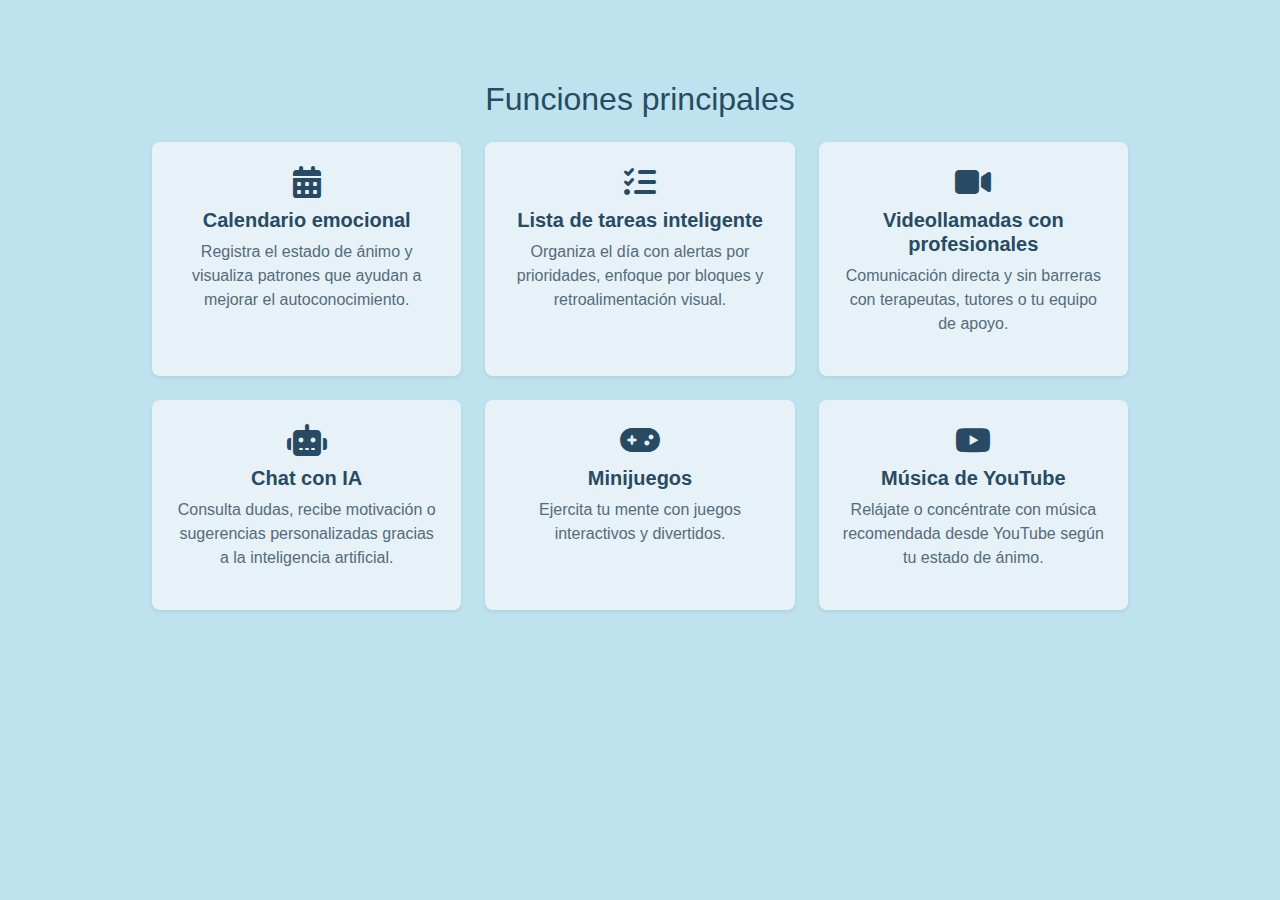
<file: Funciones/index.html>
<!DOCTYPE html>
<html lang="es">

<head>
    <meta charset="UTF-8" />
    <meta name="viewport" content="width=device-width, initial-scale=1.0" />
    <link rel="stylesheet" href="https://cdnjs.cloudflare.com/ajax/libs/font-awesome/6.4.0/css/all.min.css" />
    <link href="https://cdn.jsdelivr.net/npm/bootstrap@5.3.2/dist/css/bootstrap.min.css" rel="stylesheet" />
    <title>Funciones Principales</title>
    <style>
        body {
            background-color: #BEE3EE;
            font-family: 'Segoe UI', sans-serif;
            text-align: center;
        }

        h1,
        h2,
        h3,
        h4 {
            color: #284b63;
        }

        .section {
            padding: 80px 0;
        }

        .container {
            max-width: 1000px;
        }

        .card {
            border: none;
            transition: transform 0.3s ease, box-shadow 0.3s ease;
            cursor: pointer;
            background: #E6F2F8;
            box-shadow: 0 2px 6px rgba(40, 75, 99, 0.1);
            border-radius: 8px;
        }

        .card:hover {
            transform: scale(1.05);
            box-shadow: 0 12px 24px rgba(40, 75, 99, 0.25);
        }

        .card h5 {
            color: #284b63;
            font-weight: 600;
        }

        .card p {
            color: #556b7a;
        }

        .card-icon {
            font-size: 2rem;
            color: #284b63;
            margin-bottom: 10px;
        }
    </style>
</head>

<body>
    <!-- Funcionalidades destacadas -->
    <section class="section" id="funcionalidades">
        <div class="container">
            <h2 class="mb-4">Funciones principales</h2>
            <div class="row g-4">
                <div class="col-md-4">
                    <div class="card p-4 shadow-sm h-100" data-bs-toggle="modal" data-bs-target="#videoCalendario">
                        <i class="fa-solid fa-calendar-days card-icon"></i>
                        <h5>Calendario emocional</h5>
                        <p>Registra el estado de ánimo y visualiza patrones que ayudan a mejorar el autoconocimiento.
                        </p>
                    </div>
                </div>
                <div class="col-md-4">
                    <div class="card p-4 shadow-sm h-100" data-bs-toggle="modal" data-bs-target="#videoTareas">
                        <i class="fa-solid fa-list-check card-icon"></i>
                        <h5>Lista de tareas inteligente</h5>
                        <p>Organiza el día con alertas por prioridades, enfoque por bloques y retroalimentación visual.
                        </p>
                    </div>
                </div>
                <div class="col-md-4">
                    <div class="card p-4 shadow-sm h-100" data-bs-toggle="modal" data-bs-target="#videoVideollamadas">
                        <i class="fa-solid fa-video card-icon"></i>
                        <h5>Videollamadas con profesionales</h5>
                        <p>Comunicación directa y sin barreras con terapeutas, tutores o tu equipo de apoyo.</p>
                    </div>
                </div>
                <div class="col-md-4">
                    <div class="card p-4 shadow-sm h-100" data-bs-toggle="modal" data-bs-target="#videoIA">
                        <i class="fa-solid fa-robot card-icon"></i>
                        <h5>Chat con IA</h5>
                        <p>Consulta dudas, recibe motivación o sugerencias personalizadas gracias a la inteligencia
                            artificial.</p>
                    </div>
                </div>
                <div class="col-md-4">
                    <div class="card p-4 shadow-sm h-100" data-bs-toggle="modal" data-bs-target="#videoMinijuegos">
                        <i class="fa-solid fa-gamepad card-icon"></i>
                        <h5>Minijuegos</h5>
                        <p>Ejercita tu mente con juegos interactivos y divertidos.</p>
                    </div>
                </div>
                <!-- Música -->
                <div class="col-md-4">
                    <div class="card p-4 shadow-sm h-100" data-bs-toggle="modal" data-bs-target="#videoMusica">
                        <i class="fa-brands fa-youtube card-icon"></i>
                        <h5>Música de YouTube</h5>
                        <p>Relájate o concéntrate con música recomendada desde YouTube según tu estado de ánimo.</p>
                    </div>
                </div>
            </div>
        </div>
    </section>

    <!-- Modales -->

    <!-- Modal Calendario -->
    <div class="modal fade" id="videoCalendario" tabindex="-1" aria-labelledby="labelCalendario" aria-hidden="true">
        <div class="modal-dialog modal-lg modal-dialog-centered">
            <div class="modal-content">
                <div class="modal-header">
                    <h5 class="modal-title" id="labelCalendario">Demostración Calendario</h5>
                    <button type="button" class="btn-close" data-bs-dismiss="modal" aria-label="Cerrar"></button>
                </div>
                <div class="modal-body">
                    <video id="videoCalendarioPlayer" autoplay muted controls controls width="50%">
                        <source src="calendario.mp4" type="video/mp4">
                    </video>
                </div>
            </div>
        </div>
    </div>

    <!-- Modal Tareas -->
    <div class="modal fade" id="videoTareas" tabindex="-1" aria-labelledby="labelTareas" aria-hidden="true">
        <div class="modal-dialog modal-lg modal-dialog-centered">
            <div class="modal-content">
                <div class="modal-header">
                    <h5 class="modal-title" id="labelTareas">Demostración Lista de Tareas</h5>
                    <button type="button" class="btn-close" data-bs-dismiss="modal" aria-label="Cerrar"></button>
                </div>
                <div class="modal-body">
                    <video id="videoCalendarioPlayer" autoplay muted controls controls width="50%">
                        <source src="tareas.mp4" type="video/mp4">
                    </video>
                </div>
            </div>
        </div>
    </div>

    <!-- Modal Chat IA -->
    <!-- Modal Chat IA -->
<div class="modal fade" id="videoIA" tabindex="-1" aria-labelledby="labelIA" aria-hidden="true">
  <div class="modal-dialog modal-lg modal-dialog-centered">
    <div class="modal-content">
      <div class="modal-header">
        <h5 class="modal-title" id="labelIA">Demostración Chat con IA</h5>
        <button type="button" class="btn-close" data-bs-dismiss="modal" aria-label="Cerrar"></button>
      </div>
      <div class="modal-body">
        <div class="ratio ratio-16x9">
          <iframe src="https://www.youtube.com/embed/nbnpjhTTG5k"
                  title="Demostración Chat IA"
                  allow="accelerometer; autoplay; clipboard-write; encrypted-media; gyroscope; picture-in-picture"
                  allowfullscreen></iframe>
        </div>
      </div>
    </div>
  </div>
</div>


    <!-- Modal Videollamadas -->
    <div class="modal fade" id="videoVideollamadas" tabindex="-1" aria-labelledby="labelVideollamadas"
        aria-hidden="true">
        <div class="modal-dialog modal-lg modal-dialog-centered">
            <div class="modal-content">
                <div class="modal-header">
                    <h5 class="modal-title" id="labelVideollamadas">Demostración Videollamadas</h5>
                    <button type="button" class="btn-close" data-bs-dismiss="modal" aria-label="Cerrar"></button>
                </div>
                <div class="modal-body">
                    <div class="ratio ratio-16x9">
                        <video id="videoCalendarioPlayer" autoplay muted controls controls width="50%">
                        <source src="videollamadas.mp4" type="video/mp4">
                    </video>
                    </div>
                </div>
            </div>
        </div>
    </div>

    <!-- Modal Minijuegos -->
    <div class="modal fade" id="videoMinijuegos" tabindex="-1" aria-labelledby="labelMinijuegos" aria-hidden="true">
        <div class="modal-dialog modal-lg modal-dialog-centered">
            <div class="modal-content">
                <div class="modal-header">
                    <h5 class="modal-title" id="labelMinijuegos">Demostración Minijuegos</h5>
                    <button type="button" class="btn-close" data-bs-dismiss="modal" aria-label="Cerrar"></button>
                </div>
                <div class="modal-body">
                    <div class="ratio ratio-16x9">
                        <video id="videoCalendarioPlayer" autoplay muted controls controls width="50%">
                        <source src="juegos.mp4" type="video/mp4">
                    </video>
                    </div>
                </div>
            </div>
        </div>
    </div>

    <!-- Música -->
    <div class="modal fade" id="videoMusica" tabindex="-1" aria-labelledby="labelMusica" aria-hidden="true">
        <div class="modal-dialog modal-lg modal-dialog-centered">
            <div class="modal-content">
                <div class="modal-header">
                    <h5 class="modal-title" id="labelMusica">Demostración Música de YouTube</h5>
                    <button type="button" class="btn-close" data-bs-dismiss="modal" aria-label="Cerrar"></button>
                </div>
                <div class="modal-body">
                    <div class="ratio ratio-16x9">
                        <video id="videoCalendarioPlayer" autoplay muted controls controls width="50%">
                        <source src="musica.mp4" type="video/mp4">           
                    </video>
                    </div>
                </div>
            </div>
        </div>
    </div>

    <script src="https://cdn.jsdelivr.net/npm/bootstrap@5.3.2/dist/js/bootstrap.bundle.min.js"></script>
     <script>
    document.addEventListener('DOMContentLoaded', function () {
        const modals = document.querySelectorAll('.modal');

        modals.forEach(modal => {
            const video = modal.querySelector('video');

            if (video) {
                modal.addEventListener('shown.bs.modal', () => {
                    video.currentTime = 0;
                    video.play();
                });

               
            }
        });
    });
</script>
</body>

</html>
</file>
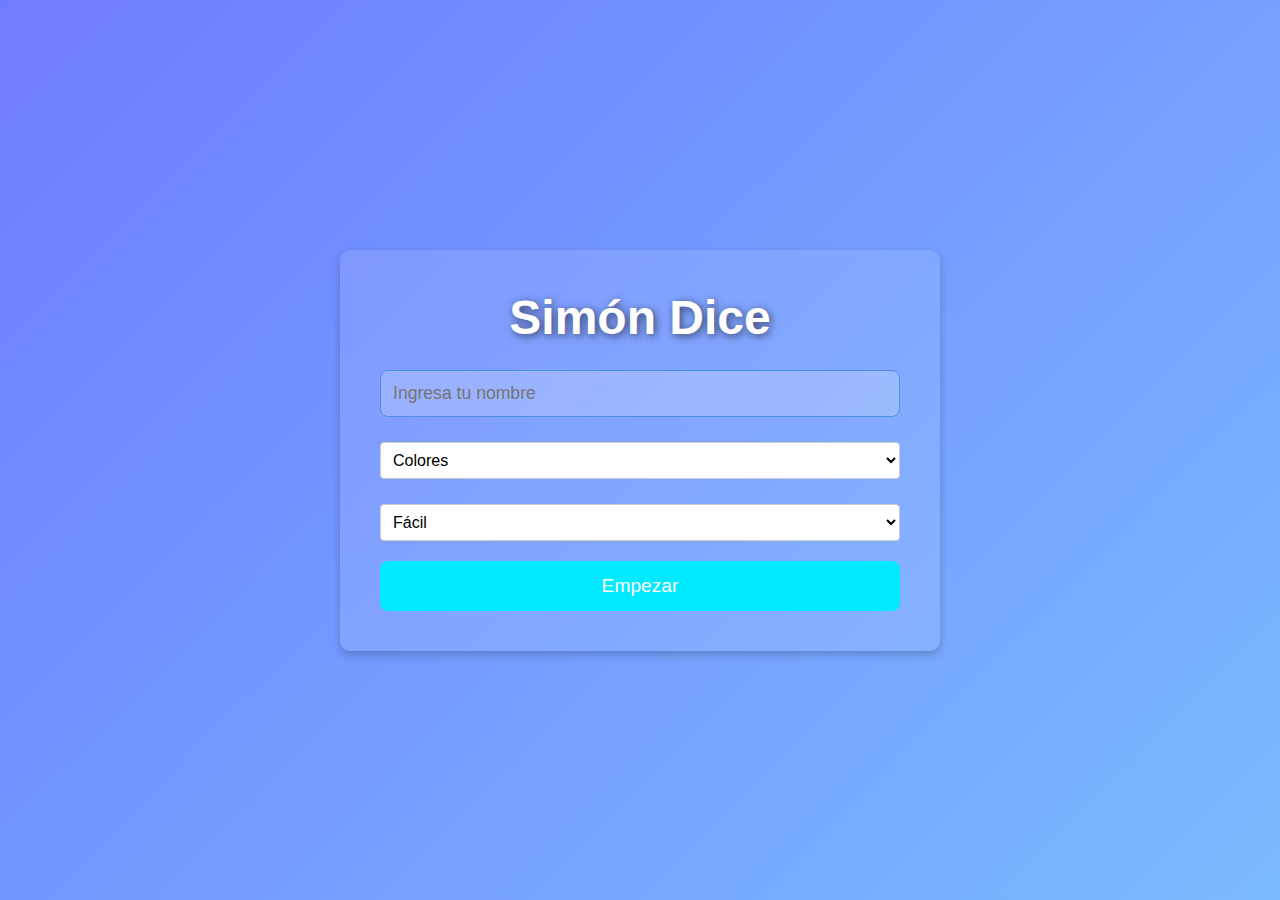
<file: juegos/simon_dice/index.html>
<!DOCTYPE html>
<html lang="es">
<head>
  <meta charset="UTF-8">
  <meta name="viewport" content="width=device-width, initial-scale=1.0">
  <title>Simón Dice</title>
  <link rel="stylesheet" href="./css/styles.css">
</head>
<body>
  <!-- Pantalla de configuración -->
  <div id="config-screen" class="screen">
    <h1>Simón Dice</h1>
    <form id="config-form">
      <input type="text" id="playerName" placeholder="Ingresa tu nombre" required>
      <select id="gameMode" required>
        <option value="colors">Colores</option>
        <option value="numbers">Números</option>
      </select>
      <select id="difficulty" required>
        <option value="easy">Fácil</option>
        <option value="medium">Medio</option>
        <option value="hard">Difícil</option>
      </select>
      <button type="submit" class="btn">Empezar</button>
    </form>
  </div>

  <!-- Pantalla de juego -->
  <div id="game-screen" class="screen hidden">
    <div class="top-bar">
      <div id="userDisplay"></div>
      <div id="levelDisplay"></div>
      <div id="livesDisplay"></div>
      <div id="timerDisplay"></div>
    </div>
    <div id="sequence-container"></div>
    <div id="palestra"></div>
    <div id="music-control">
      <button id="musicToggle" class="btn">Iniciar Música</button>
      <!-- Control de volumen -->
      <div class="volume-container">
        <input type="range" id="volumeControl" min="0" max="1" step="0.01" value="0.5">
      </div>
    </div>
    <button id="backToStartBtnGame" class="btn">Volver al inicio</button>
  </div>

  <!-- Pantalla de resultado -->
  <div id="result-screen" class="screen hidden">
    <h2 id="result-message"></h2>
    <button id="playAgainBtn" class="btn">Jugar de nuevo</button>
    <button id="viewRankingBtn" class="btn">Ver Ranking</button>
  </div>

  <!-- Pantalla de ranking -->
  <div id="ranking-screen" class="screen hidden">
    <h2>Ranking</h2>
    <table id="ranking-table">
      <thead>
        <tr>
          <th>Jugador</th>
          <th>Nivel</th>
        </tr>
      </thead>
      <tbody></tbody>
    </table>
    <button id="backToStartBtnRanking" class="btn">Volver al Inicio</button>
  </div>

  <!-- Mensaje de pérdida de vida -->
  <div id="lossMessage" class="hidden">¡Has perdido una vida!</div>

  <audio id="background-music" loop>
    <source src="./sonidos/background-music.mp3" type="audio/mp3">
  </audio>
  <audio id="correct-sound">
    <source src="./sonidos/correct.mp3" type="audio/mp3">
  </audio>
  <audio id="wrong-sound">
    <source src="./sonidos/wrong.mp3" type="audio/mp3">
  </audio>

  <script src="./JS/game.js"></script>
  <script src="./JS/config.js"></script>
</body>
</html>
</file>
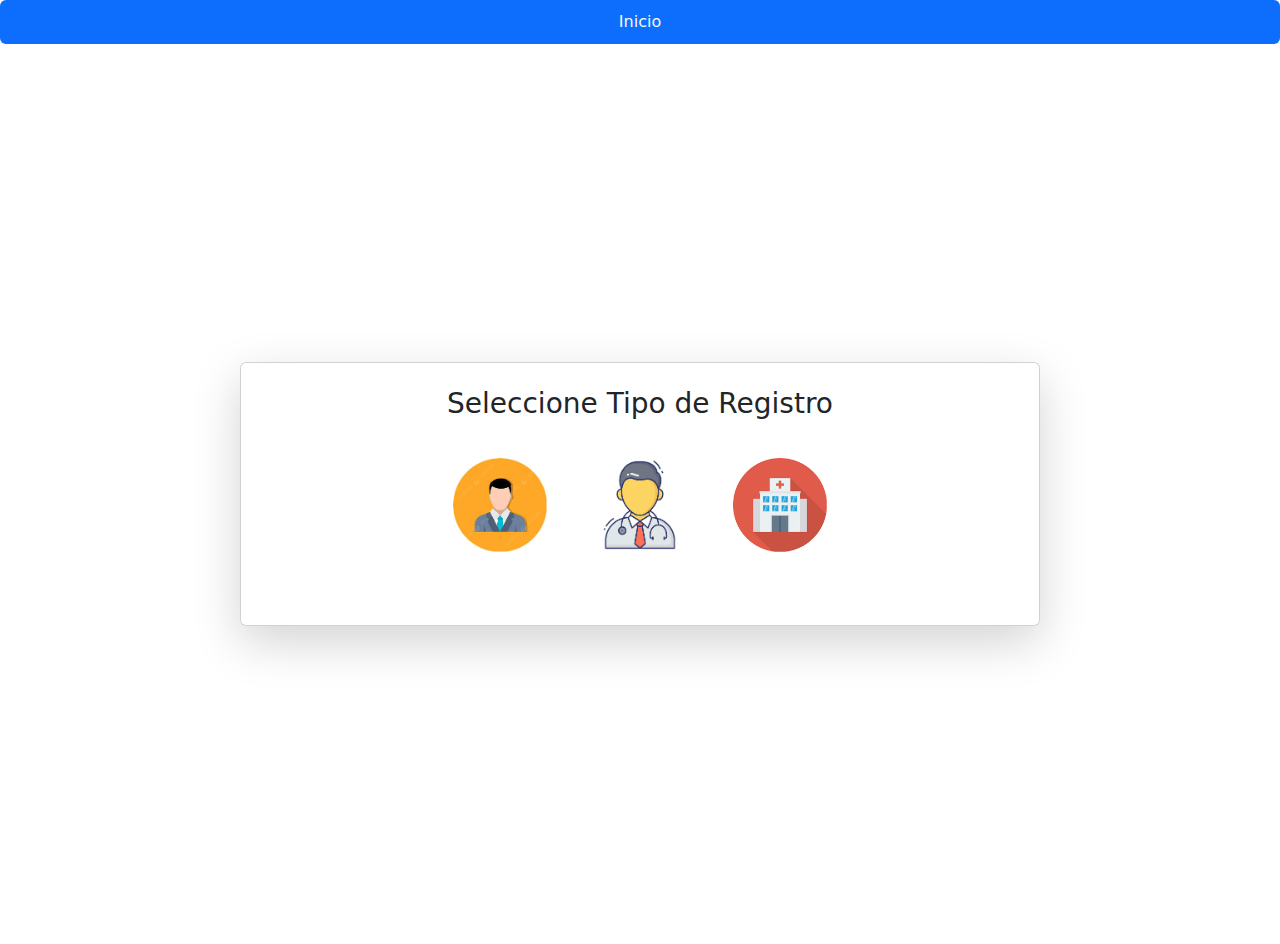
<file: html/registro_usuario.html>
<!DOCTYPE html>
<html lang="es">
<head>
    <meta charset="UTF-8">
    <meta name="viewport" content="width=device-width, initial-scale=1.0">
    <title>Seleccionar Opción</title>
    <!-- Enlace a Bootstrap -->
    <link href="https://cdn.jsdelivr.net/npm/bootstrap@5.3.0/dist/css/bootstrap.min.css" rel="stylesheet">
    <!-- Enlace para los iconos -->
    <link rel="stylesheet" href="https://cdnjs.cloudflare.com/ajax/libs/font-awesome/6.4.2/css/all.min.css">
    <link rel="stylesheet" href="../css/style.css">

</head>

<body>
    <a class="nav-link btn btn-primary w-100" href="../index.html">Inicio</a>
    <!-- Contenedor principal -->
    <div class="container d-flex justify-content-center align-items-center vh-100">
        <!-- Tarjeta con sombra -->
        <div class="card p-4 shadow-lg card-container">
            <h3 class="text-center mb-4">Seleccione Tipo de Registro</h3>

            <!-- Contenedor de imágenes -->
            <div class="image-container">
                <img src="../img/usuario.jpg" alt="Registro Usuario" class="img-option" data-form="form1" title="Registro Usuario">
                <img src="../img/tutor.jpg" alt="Registro Especialista" class="img-option" data-form="form2" title="Registro Especialista">
                <img src="../img/centro_especializado.jpg" alt="Registro Centro" class="img-option" data-form="form3" title="Registro Centro">
            </div>

            <!-- Contenedor para formularios -->
            <div id="form-container" class="mt-3"></div>
        </div>
    </div>

    <!-- Script de Bootstrap -->
    <script src="https://cdn.jsdelivr.net/npm/bootstrap@5.3.0/dist/js/bootstrap.bundle.min.js"></script>
    <!-- Vincular el archivo de validación -->
    <script src="../JS/validacion_registro.js"></script>
</body>
</html>
</file>
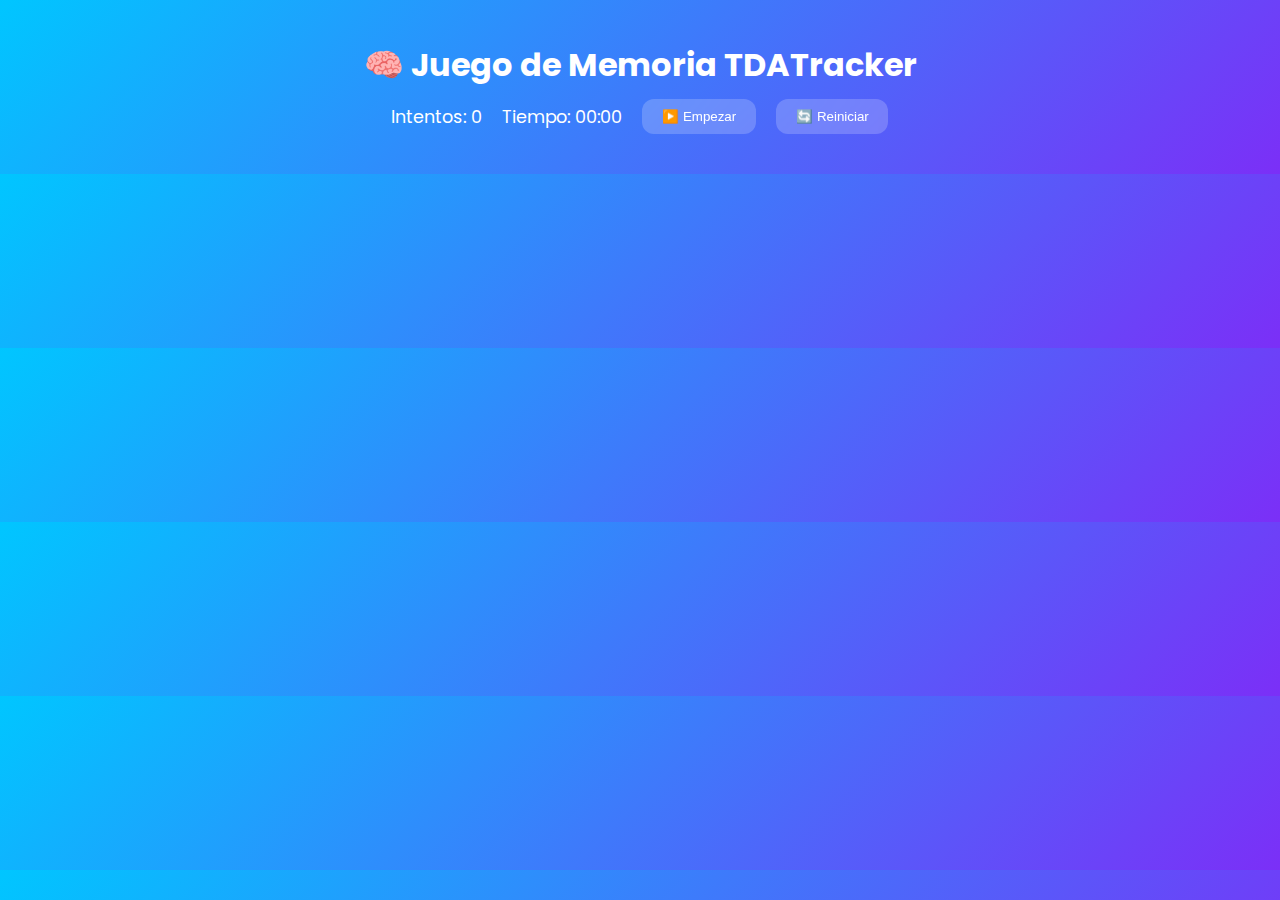
<file: juegos/cartas/juegoCartas.html>
<!DOCTYPE html>
<html lang="es">
<head>
  <meta charset="UTF-8">
  <title>Juego de Memoria - TDATracker</title>
  <link rel="stylesheet" href="style.css">
  <link href="https://fonts.googleapis.com/css2?family=Poppins:wght@300;600&display=swap" rel="stylesheet">
</head>
<body>
  <h1>🧠 Juego de Memoria TDATracker</h1>

  <div class="info">
    <div>Intentos: <span id="intentos">0</span></div>
    <div>Tiempo: <span id="tiempo">00:00</span></div>
    <button id="btn-empezar">▶️ Empezar</button>
    <button id="btn-reiniciar">🔄 Reiniciar</button>
  </div>

  <div class="tablero" id="tablero"></div>

  <div class="victoria hidden" id="victoria">
    <h2>🎉 ¡Has ganado!</h2>
    <p>Intentos: <span id="final-intentos"></span></p>
    <p>Tiempo: <span id="final-tiempo"></span></p>
    <p>🧘‍♂️ Estás entrenando tu mente. ¡Sigue así!</p>
    <button id="btn-jugar-otra">🔁 Jugar otra vez</button>
  </div>

  <script src="logicaCarta.js"></script>
</body>
</html>
</file>
<file: juegos/simon_dice/css/styles.css>
/* Estilos generales */
* {
  margin: 0;
  padding: 0;
  box-sizing: border-box;
}

/* Fondo y fuente */
body {
  font-family: 'Roboto', sans-serif;
  background: linear-gradient(135deg, #6e7dff, #7abaff);
  color: #fff;
  display: flex;
  justify-content: center;
  align-items: center;
  height: 100vh;
  flex-direction: column;
  overflow: hidden;
}

/* Contenedor de pantallas */
.screen {
  text-align: center;
  padding: 40px;
  width: 100%;
  max-width: 600px;
  background: rgba(255, 255, 255, 0.1);
  border-radius: 10px;
  box-shadow: 0 4px 8px rgba(0, 0, 0, 0.2);
}

/* Pantalla Oculta */
.hidden {
  display: none;
}

/* Estilo del título principal */
h1, h2 {
  color: #fff;
  font-size: 3rem;
  font-weight: bold;
  text-shadow: 2px 2px 8px rgba(0, 0, 0, 0.6);
  margin-bottom: 20px;
}

/* Formulario y inputs */
form {
  display: flex;
  flex-direction: column;
  gap: 15px;
}

input, select {
  padding: 12px;
  margin: 5px 0;
  border-radius: 8px;
  border: 1px solid #4a90e2;
  background-color: rgba(255, 255, 255, 0.2);
  font-size: 1.1rem;
  color: #fff;
}

input:focus, select:focus {
  outline: none;
  border-color: #00eaff;
  box-shadow: 0 0 5px rgba(0, 234, 255, 0.8);
}

/* Botones */
button.btn {
  background-color: #00eaff;
  color: white;
  padding: 14px 28px;
  border: none;
  border-radius: 8px;
  font-size: 1.2rem;
  cursor: pointer;
  transition: all 0.3s ease;
}

button.btn:hover {
  background-color: #00c1cc;
  transform: translateY(-2px);
  box-shadow: 0 6px 12px rgba(0, 0, 0, 0.2);
}

button.btn:active {
  background-color: #0099b5;
}

/* Barra superior del juego */
.top-bar {
  display: flex;
  justify-content: space-between;
  margin-bottom: 20px;
  font-size: 1.1rem;
  color: #fff;
}

/* Contenedor de secuencia */
#sequence-container {
  min-height: 2.5em; /* altura mínima razonable */
  font-size: 2rem;
  text-align: center;
  margin: 1rem 0;
  transition: opacity 0.3s;
}


/* Estilo de los botones de respuesta */
#palestra {
  display: grid;
  grid-template-columns: repeat(3, 1fr);
  gap: 25px;
  margin-top: 30px;
}

#palestra button {
  padding: 30px;
  border: none;
  border-radius: 12px;
  font-size: 2rem;
  cursor: pointer;
  transition: all 0.3s ease;
  box-shadow: 0 4px 8px rgba(0, 0, 0, 0.2);
}

#palestra button:hover {
  opacity: 0.9;
  transform: translateY(-4px);
}

#palestra .color {
  background-color: #ff5733;
}

#palestra .color:hover {
  background-color: #ff2e00;
}

#palestra .number {
  background-color: #28a745;
}

#palestra .number:hover {
  background-color: #218838;
}

/* Estilo de las pantallas de resultado y ranking */
#result-screen, #ranking-screen {
  text-align: center;
}

#ranking-table {
  width: 100%;
  margin-top: 20px;
  border-collapse: collapse;
}

#ranking-table th, #ranking-table td {
  padding: 10px;
  border: 1px solid #ddd;
  text-align: left;
}

#ranking-table th {
  background-color: #007bff;
  color: white;
}

@media screen and (max-width: 600px) {
  /* Adaptación móvil */
  .top-bar {
    flex-direction: column;
    gap: 10px;
  }

  #palestra {
    grid-template-columns: 1fr 1fr;
  }
}
/* Asegura que el color de fondo y el color del texto sean visibles en el select */
select {
  background-color: #fff; /* Fondo blanco */
  color: #000; /* Color de texto negro */
  border: 1px solid #ccc; /* Borde ligero */
  padding: 8px; /* Espaciado interior */
  font-size: 16px; /* Tamaño de texto adecuado */
  border-radius: 4px; /* Bordes redondeados */
}

/* Cambiar el color de fondo y el color del texto cuando se pasa el ratón sobre el select */
select:hover {
  background-color: #f0f0f0; /* Fondo gris claro al pasar el ratón */
  color: #333; /* Color de texto ligeramente más oscuro */
}

/* Cambiar color del texto y fondo cuando el select está enfocado */
select:focus {
  outline: none; /* Elimina el borde de enfoque predeterminado */
  border-color: #5b9bd5; /* Borde azul al hacer foco */
  background-color: #e6f7ff; /* Fondo azul claro al hacer foco */
  color: #333; /* Color de texto más oscuro */
}
/* Estilo de pérdida de vida */
#lossMessage {
  position: fixed;
  top: 20%;
  left: 50%;
  transform: translateX(-50%);
  background-color: rgba(255, 0, 0, 0.8);
  color: white;
  padding: 10px 20px;
  border-radius: 5px;
  font-size: 20px;
  visibility: hidden; /* Usamos visibility en lugar de display */
}

#lossMessage.hidden {
  visibility: hidden; /* Mantener oculto con visibility */
}

#lossMessage:not(.hidden) {
  visibility: visible; /* Mostrar cuando no esté 'hidden' */
}
</file>
<file: css/style.css>
:root {
    --bg-light: #F5F7FA;
    --primary-light: #5A67D8;
    --secondary-light: #FFB347;
    --text-light: #333333;
    --accent-light: #3C91E6;
    --bg-dark: #1E1E2E;
    --primary-dark: #7F9CF5;
    --secondary-dark: #F4A261;
    --text-dark: #EAEAEA;
    --accent-dark: #FF6363;
}

body{
    overflow-x: hidden;
}

.navbar {
    width: 100%;
    margin: 0;
    padding: 0;
}

.navbar img {
    width: 50px !important;
    /* Ajusta el ancho del logo */
    height: auto !important;
    /* Mantiene la proporción */
    border-radius: 50% !important;
    /* Opcional: Da forma redondeada al logo */
    margin-left: 10px !important;
    /* Añade espacio al lado izquierdo del logo */
    opacity: 0.8 !important;
    /* Opcional: Suaviza la opacidad si prefieres un diseño moderno */
}

/* Color de los enlaces */
.nav-link {
    color: var(--bg-light) !important;
}

/* Logo */
.navbar img {
    width: 50px;
    border-radius: 50%;
    margin-left: 5%;
    opacity: 0.6;
}

/* margen de los enlaces */
.navbar-nav {
    display: flex;
    /* Espacio entre enlaces */
    margin-right: 5%;
}

/* eliminar el borde de la hamburguesa */
.navbar-toggler:focus {
    outline: none;
    /* Elimina el borde generado por el navegador */
    box-shadow: none;
    /* Si hay sombras, también se eliminan */
}

.nav-item{
    margin-left: 20px
}
/* hamburguesa */
.navbar-toggler {
    margin-right: 5%;
}

/* imagen de la hamburguesa */
.navbar-toggler-icon {
    background-image: url("data:image/svg+xml;charset=UTF8,%3Csvg xmlns='http://www.w3.org/2000/svg' viewBox='0 0 30 30'%3E%3Cpath stroke='white' stroke-width='2' stroke-linecap='round' stroke-miterlimit='10' d='M4 7h22M4 15h22M4 23h22'/%3E%3C/svg%3E") !important;
}

/* foto de la portada */
.container-fluid {
    height: 60vh;
    width: 100vw;
    background: url('../img/foto.webp') no-repeat center center/cover;

}

/* Boton central de la portada "Explorar" */
.btn-primary {
    background-color: #212529;
    border-color: #212529;
}
.custom-btn {
    padding: 15px 40px !important; /* Ajusta los valores según necesites */
}

.btn-primary:focus,
.btn-primary:active {
    outline: none;
    /* Elimina el borde de enfoque */
    box-shadow: none;
    /* Elimina cualquier sombra generada */
}

/* Título de las cartas */
.titulocartas {
    text-align: center;
}

.quienes-somos img {
    width: 100%;
    /* Ajusta el ancho al contenedor */
    height: 200px;
    /* Altura uniforme para las fotos */
    object-fit: cover;
    /* Recorta la imagen proporcionalmente */
    margin: 0 auto;
    /* Centra la imagen dentro de su contenedor */
}

/* Ajustes para pantallas pequeñas */
@media (max-width: 768px) {
    .navbar-nav {
        flex-direction: column;
        /* Coloca los enlaces en una columna */
        gap: 5px;
        /* Reduce el espacio entre enlaces */
        margin-left: 5%;
        /* Ajusta la alineación si es necesario */
    }

    .quienes-somos .container {
        display: flex;
        /* Convierte el contenedor principal en Flexbox */
        justify-content: center;
        /* Centra todo el contenido horizontalmente */
        align-items: center;
        /* Centra el contenido verticalmente */
        flex-wrap: wrap;
        /* Ajusta tarjetas en múltiples filas si es necesario */
        margin: 0;
        /* Elimina márgenes extra */
        padding: 0;
        /* Elimina paddings innecesarios */
    }

    .quienes-somos .row {
        margin: 0;
        /* Elimina márgenes adicionales */
        padding: 0;
        /* Elimina padding predeterminado */
        display: flex;
        /* Activa Flexbox */
        justify-content: center;
        /* Centra las tarjetas horizontalmente */
        align-items: center;
        /* Centra las tarjetas verticalmente */
        flex-wrap: wrap;
        /* Permite que las tarjetas se alineen en múltiples filas */
    }

    .quienes-somos .card {
        width: 50%;
        /* Ajusta el ancho de las tarjetas para pantallas pequeñas */
        margin: 10px auto;
        /* Centra las tarjetas horizontalmente */
        overflow: hidden;
        /* Evita que el contenido sobresalga */
        transition: border-radius 0.3s ease;
        /* Animación suave */
    }

    footer .container {
        flex-direction: column;
        /* Mantiene el diseño vertical */
        padding: 0 15px;
        /* Asegura que el contenido no se pegue a los bordes */
    }

    footer .row {
        display: flex;
        /* Flexbox aplicado a la fila */
        flex-direction: column;
        /* Coloca las columnas en una sola columna */
        align-items: center;
        /* Centra las columnas horizontalmente */
    }

    footer .col-md-4 {
        text-align: center;
        /* Centra el texto dentro de cada columna */
        margin-bottom: 15px;
        /* Espaciado adicional entre secciones */
    }

}
/* Boton enviar mensaje */
.btn-contacto {
    padding: 12px 30px !important; /* Ajusta estos valores según el tamaño que desees */
}

/* boton para llevar al inicio */
#scrollToTopBtn {
    position: fixed;
    /* Permite que el botón flote */
    bottom: 20px;
    /* Ubicación desde la parte inferior */
    right: 20px;
    /* Ubicación desde la parte derecha */
    z-index: 1000;
    /* Asegura que esté por encima de otros elementos */
    display: none;
    /* Ocúltalo inicialmente */
    padding: 10px 15px;
    font-size: 18px;
    border: none;
    border-radius: 50%;
    /* Botón circular */
    color: white;
    /* Color del texto/icono */
    box-shadow: 0 5px 10px rgba(0, 0, 0, 0.3);
    /* Sombra elegante */
    cursor: pointer;
    background-color: #212529 !important;
    /* Transición suave para hover */
}


/* Registro usuario */


.img-option {
    width: 100px;
    height: 100px;
    object-fit: cover;
    cursor: pointer;
    transition: transform 0.2s ease-in-out;
    border: 3px solid transparent;
    border-radius: 10px;
    margin: 10px;
}

.img-option:hover {
    transform: scale(1.1);
    border-color: #007bff;
}

.selected {
    border-color: #28a745;
}

.card-container {
    width: 100%;
    max-width: 800px;
    padding: 30px;
}

.image-container {
    display: flex;
    justify-content: center;
    gap: 20px;
    margin-bottom: 20px;
    flex-wrap: wrap;
}

.card {
    padding: 20px;
    background-color: rgba(255, 255, 255, 0.9);
}

.form-label {
    font-weight: 500;
}

.btn-primary {
    background-color: #0d6efd;
    border: none;
    padding: 10px 0;
    font-weight: 500;
}

.text-danger.small {
    display: block;
    font-size: 0.875em;
    line-height: 1.3;
}

.mb-3 {
    margin-bottom: 1rem !important;
}



.img-option {
    width: 100px;
    height: 100px;
    object-fit: cover;
    cursor: pointer;
    transition: transform 0.2s ease-in-out;
    border: 3px solid transparent;
    border-radius: 10px;
    margin: 10px;
}

.img-option:hover {
    transform: scale(1.1);
    border-color: #007bff;
}

.selected {
    border-color: #28a745;
}

.card-container {
    width: 100%;
    max-width: 800px;
    padding: 30px;
}

.image-container {
    display: flex;
    justify-content: center;
    gap: 20px;
    margin-bottom: 20px;
    flex-wrap: wrap;
}

.card {
    padding: 20px;
    background-color: rgba(255, 255, 255, 0.9);
}

.form-label {
    font-weight: 500;
}

.btn-primary {
    background-color: #0d6efd;
    border: none;
    padding: 10px 0;
    font-weight: 500;
}

.text-danger.small {
    display: block;
    font-size: 0.875em;
    line-height: 1.3;
}

.mb-3 {
    margin-bottom: 1rem !important;
}
</file>
<file: juegos/cartas/style.css>
/* Estética moderna y relacionada con el TDA */
body {
    font-family: 'Poppins', sans-serif;
    background: linear-gradient(135deg, #00c6ff, #7b2ff7);
    color: white;
    text-align: center;
    margin: 0;
    padding: 20px;
  }
  
  h1 {
    font-size: 2rem;
    margin-bottom: 10px;
  }
  
  .info {
    display: flex;
    justify-content: center;
    gap: 20px;
    align-items: center;
    margin-bottom: 20px;
    font-size: 1.1rem;
  }
  
  button {
    padding: 10px 20px;
    border: none;
    background: rgba(255,255,255,0.2);
    color: white;
    border-radius: 12px;
    cursor: pointer;
    backdrop-filter: blur(5px);
    transition: background 0.3s;
  }
  
  button:hover {
    background: rgba(255,255,255,0.4);
  }
  
  .tablero {
    display: grid;
    grid-template-columns: repeat(4, 100px);
    grid-gap: 15px;
    justify-content: center;
  }
  
  .carta {
    width: 100px;
    height: 100px;
    perspective: 800px;
    cursor: pointer;
  }
  
  .carta-inner {
    width: 100%;
    height: 100%;
    position: relative;
    transition: transform 0.6s;
    transform-style: preserve-3d;
  }
  
  .carta.revelada .carta-inner {
    transform: rotateY(180deg);
  }
  
  .cara {
    width: 100%;
    height: 100%;
    border-radius: 16px;
    display: flex;
    align-items: center;
    justify-content: center;
    font-size: 2rem;
    backface-visibility: hidden;
    position: absolute;
    top: 0;
    left: 0;
  }
  
  .front {
    background: rgba(255, 255, 255, 0.1);
    backdrop-filter: blur(6px);
    border: 1px solid rgba(255,255,255,0.2);
  }
  
  .back {
    background: rgba(255, 255, 255, 0.25);
    backdrop-filter: blur(6px);
    transform: rotateY(180deg);
  }
  
  .victoria {
    margin-top: 30px;
    background: rgba(255, 255, 255, 0.15);
    padding: 20px;
    border-radius: 16px;
    backdrop-filter: blur(10px);
  }
  
  .hidden {
    display: none;
  }
</file>
